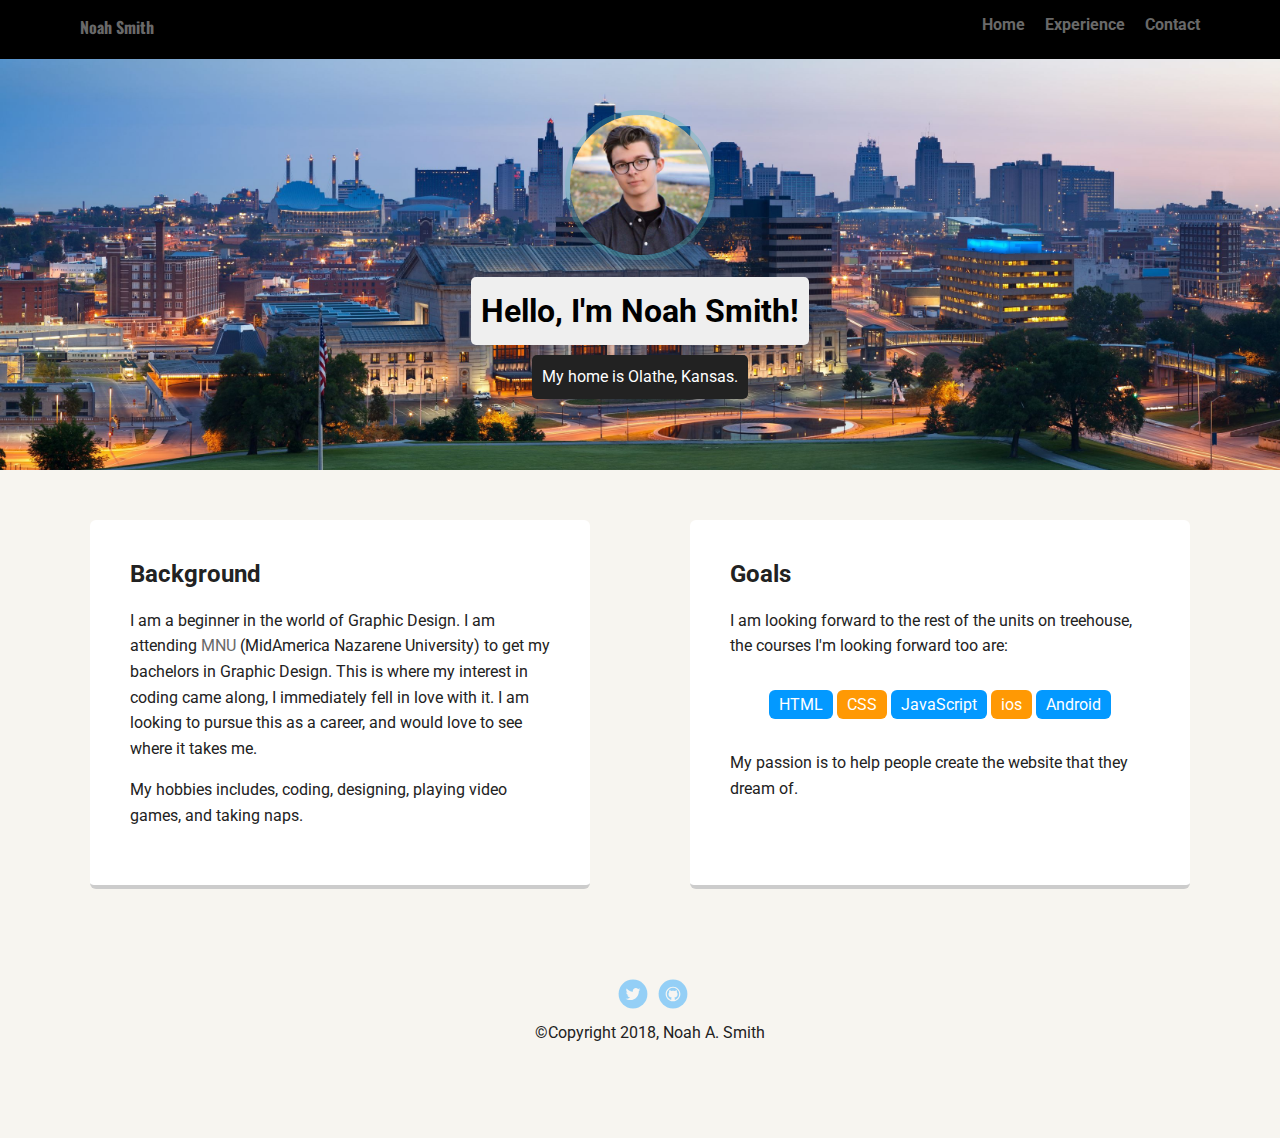
<file: index.html>
<!doctype html>
<html lang="en">
<head>
      
    <!--This is property of Noah Asher Smith, all rights are reserved.-->
    
   
  <meta charset="utf-8">
  <title>Noah A. Smith's Profile</title>
  <meta name="viewport" content="width=device-width, initial-scale=1.0">
  <link rel="stylesheet" href="styles.css">
  <link href="https://fonts.googleapis.com/css?family=Muli%7CRoboto:400,300,500,700,900" rel="stylesheet">
 <link href="https://fonts.googleapis.com/css?family=Open+Sans:400,400i,700,700i,800" rel="stylesheet">
<link href="https://fonts.googleapis.com/css?family=Oswald:400,500,700" rel="stylesheet">
  </head>
  <body>

    <div class="main-nav">
        <ul class="nav">
          <li class="name"><a href="index.html">Noah Smith</a></li>
          <li><a href="index.html">Home</a></li>
          <li><a href="experience.html">Experience</a></li>
          <li><a href="contact.html">Contact</a></li>
        </ul>
    </div>

    <header>
      <img src="images/profile.jpg" alt="Picture of Noah Smith" class="profile-image">
      <h1 class="tag name">Hello, I'm Noah Smith!</h1>
      <p class="tag location">My home is Olathe, Kansas.</p>
    </header>

    <main class="flex">
      <div class="card">
        <h2>Background</h2>
        <p>I am a beginner in the world of Graphic Design. I am attending <a href="https://mnu.edu">MNU</a> (MidAmerica Nazarene University) to get my bachelors in Graphic Design. This is where my interest in coding came along, I immediately fell in love with it. I am looking to pursue this as a career, and would love to see where it takes me.</p>
        <p>My hobbies includes, coding, designing, playing video games, and taking naps.</p>
      </div> 

      <div class="card">
        <h2>Goals</h2>
        <p>I am looking forward to the rest of the units on treehouse, the courses I'm looking forward too are:</p>
        <ul class="skills">
          <li>HTML</li>
          <li>CSS</li>
          <li>JavaScript</li>
          <li>ios</li>
            <li>Android</li>
        </ul>
        <p>My passion is to help people create the website that they dream of.</p>
      </div> 

    </main>
    <footer>
      <ul>
        <li><a href="https://twitter.com/NoahAsherSmith" class="social twitter">Twitter</a></li>
        <li><a href="https://github.com/NoahASmith" class="social github">Github</a></li>
      </ul>
      <p class="copyright">&copy;Copyright 2018, Noah A. Smith</p>
    </footer>
  </body>
  </html>
</file>
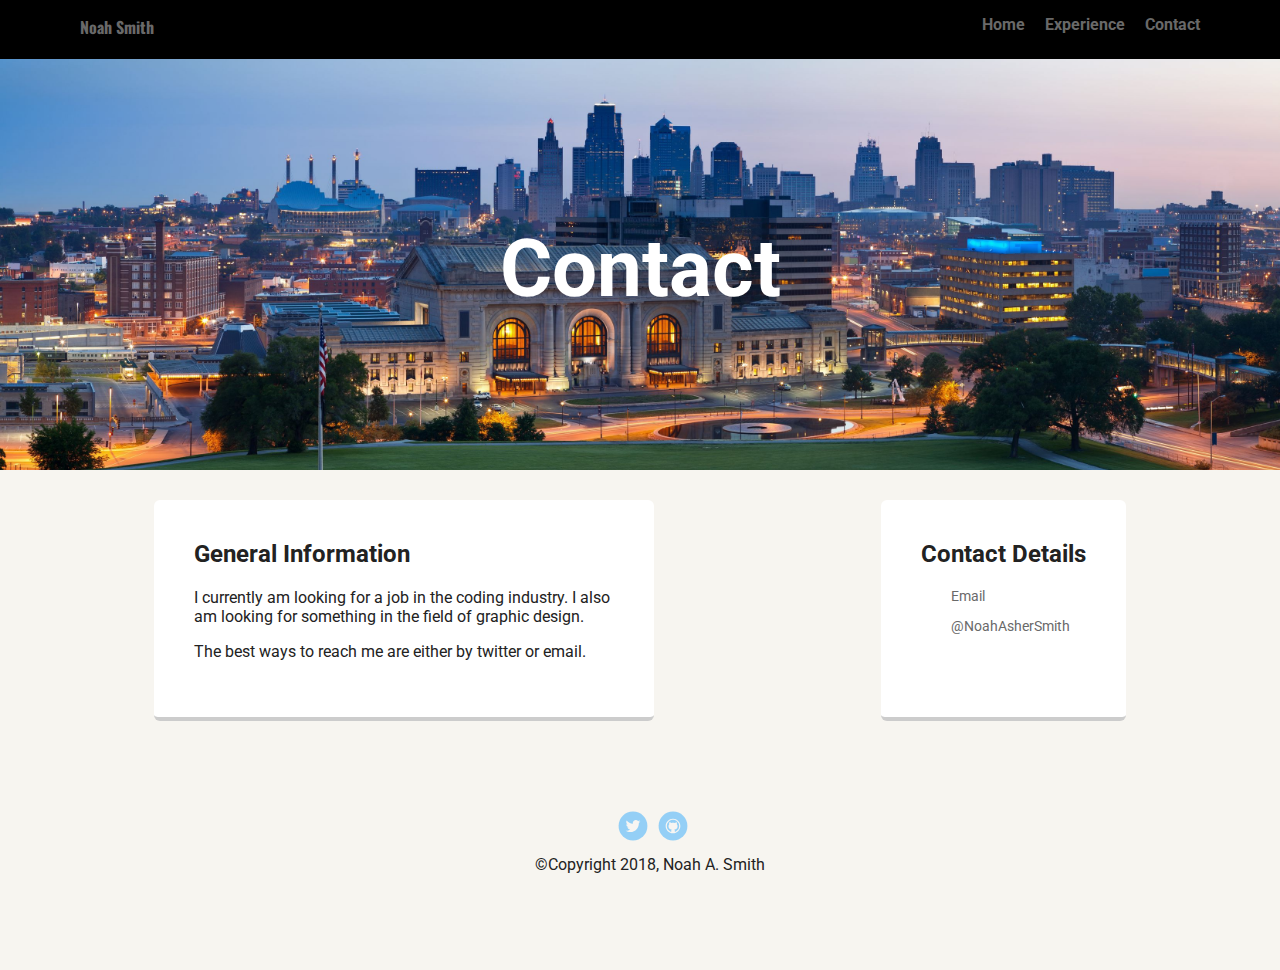
<file: contact.html>
<!doctype html>
<html lang="en">
<head>
    
    <!--This is property of Noah Asher Smith, all rights are reserved.-->
    
    
  <meta charset="utf-8">
  <title>Noah A. Smith's Profile</title>
  <meta name="viewport" content="width=device-width, initial-scale=1.0">
  <link rel="stylesheet" href="styles.css">
  <link href="https://fonts.googleapis.com/css?family=Muli%7CRoboto:400,300,500,700,900" rel="stylesheet">
  <link href="https://fonts.googleapis.com/css?family=Open+Sans:400,400i,700,700i,800" rel="stylesheet">
	<link href="https://fonts.googleapis.com/css?family=Oswald:400,500,700" rel="stylesheet">
 </head>
  <body>

    <div class="main-nav">
        <ul class="nav">
          <li class="name"><a href="index.html">Noah Smith</a></li>
          <li><a href="index.html">Home</a></li>
          <li><a href="experience.html">Experience</a></li>
          <li><a href="contact.html">Contact</a></li>
        </ul>
    </div>

    <header>
      <h1 class="ex-head">Contact</h1>
    </header>
    
	<div class="flex">
		<section class="card">
            <h2>General Information</h2>
              <p>I currently am looking for a job in the coding industry. I also am looking for something in the field of graphic design.</p>
              <p>The best ways to reach me are either by twitter or email.</p>
        </section>
        <section class="card">
            <h2>Contact Details</h2>
              <ul class="contact">
                <li class="mail"><a href="mailto:noah.a.smith98@gmail.com">Email</a></li>
                 <li class="twitter"><a href="http://twitter.com/intent/tweet?screen_name=NoahAsherSmith">@NoahAsherSmith</a></li>
              </ul>
		</section>
	</div>
   
    <footer>
      <ul>
        <li><a href="https://twitter.com/NoahAsherSmith" class="social twitter">Twitter</a></li>
        <li><a href="https://github.com/NoahASmith" class="social github">Github</a></li>
      </ul>
      <p class="copyright">&copy;Copyright 2018, Noah A. Smith</p>
    </footer>
  </body>
  </html>
</file>
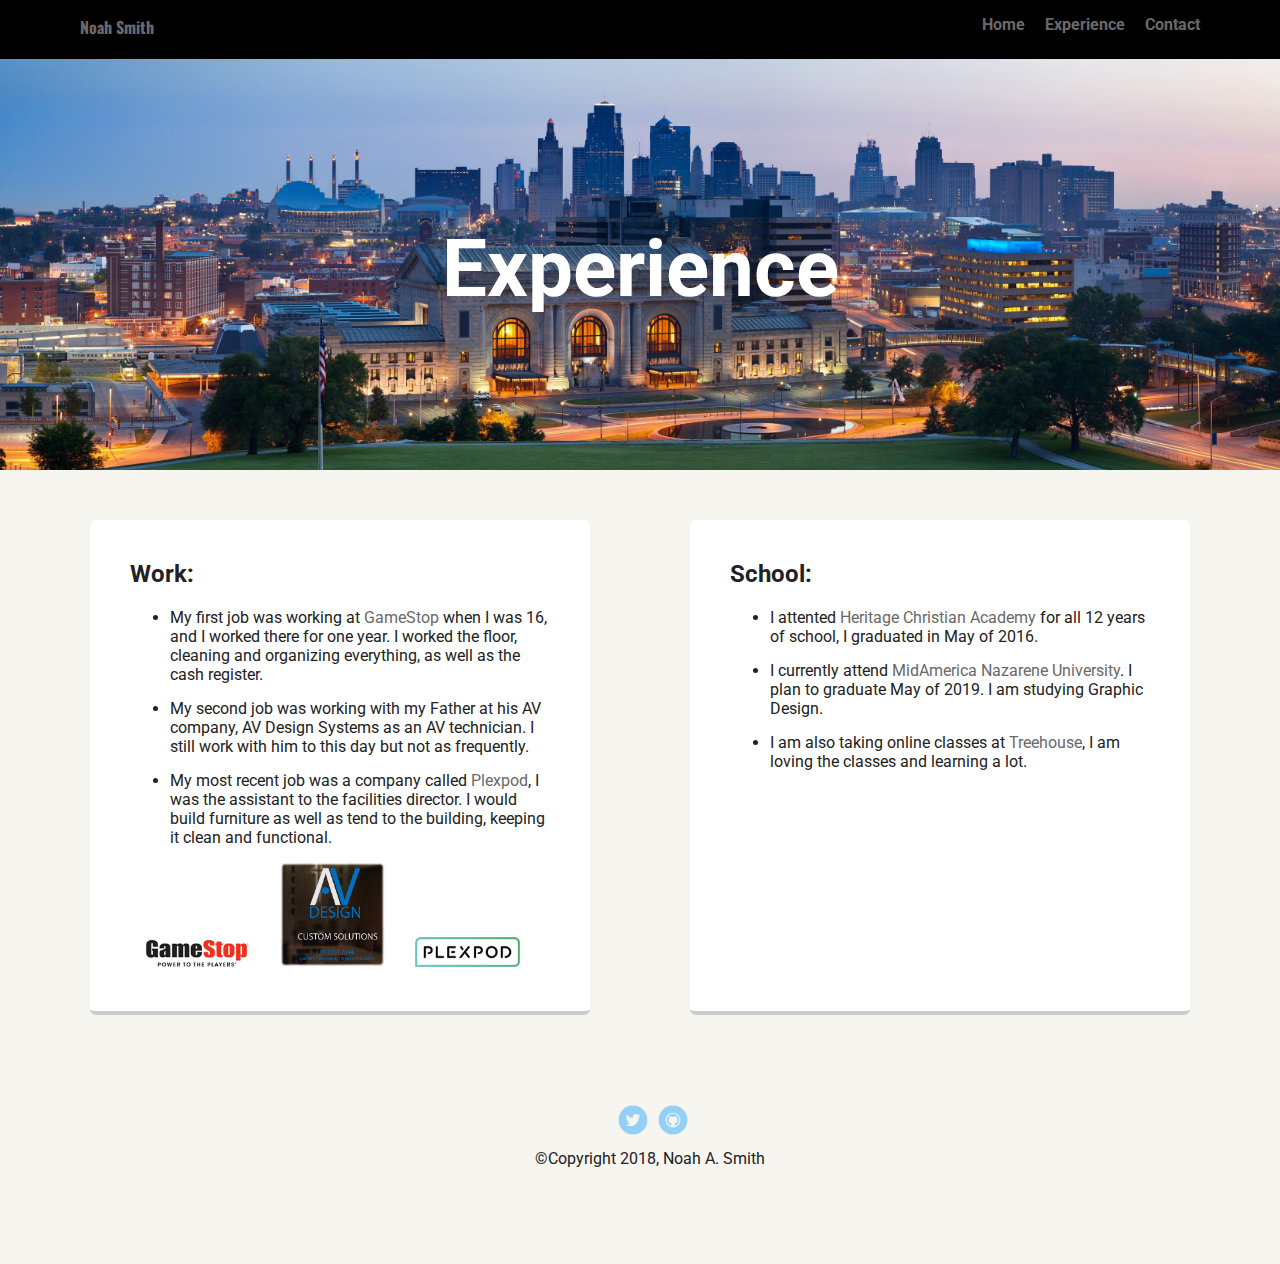
<file: experience.html>
<!doctype html>
<html lang="en">
<head>
      
    <!--This is property of Noah Asher Smith, all rights are reserved.-->
    
   
  <meta charset="utf-8">
  <title>Noah A. Smith's Profile</title>
  <meta name="viewport" content="width=device-width, initial-scale=1.0">
  <link rel="stylesheet" href="styles.css">
  <link href="https://fonts.googleapis.com/css?family=Muli%7CRoboto:400,300,500,700,900" rel="stylesheet">
  <link href="https://fonts.googleapis.com/css?family=Open+Sans:400,400i,700,700i,800" rel="stylesheet">
<link href="https://fonts.googleapis.com/css?family=Oswald:400,500,700" rel="stylesheet">
</head>
  <body>

    <div class="main-nav">
        <ul class="nav">
          <li class="name"><a href="index.html">Noah Smith</a></li>
          <li><a href="index.html">Home</a></li>
          <li><a href="experience.html">Experience</a></li>
          <li><a href="contact.html">Contact</a></li>
        </ul>
    </div>

    <header>
      <h1 class="ex-head">Experience</h1>
    </header>

    <main class="flex">
      <div class="card">
       <h2>Work:</h2>
         <ul>
        	<li>My first job was working at <a href="http://www.gamestop.com">GameStop</a> when I was 16, and I worked there for one year. I worked the floor, cleaning and organizing everything, as well as the cash register.</li>
       		 <li>My second job was working with my Father at his AV company, AV Design Systems as an AV technician. I still work with him to this day but not as frequently.</li>
       		 <li>My most recent job was a company called <a href="https://www.plexpod.com">Plexpod</a>, I was the assistant to the facilities director. I would build furniture as well as tend to the building, keeping it clean and functional.</li>
		  </ul>
       				<img src="images/gamestoplogo.png" alt="Gamestop Logo" class="logo"><img src="images/avdesign.png" alt="AV Design Logo" class="logo"><img src="images/plexpod.png" alt="Plexpod Logo" class="logo"></div>

      <div class="card">
		<h2>School:</h2>
    	<ul>
     		<li>I attented <a href="http://www.hcakc.org">Heritage Christian Academy</a> for all 12 years of school, I graduated in May of 2016.</li>
			<li>I currently attend <a href="https://mnu.edu">MidAmerica Nazarene University</a>. I plan to graduate May of 2019. I am studying Graphic Design.</li>
     		<li>I am also taking online classes at <a href="https://teamtreehouse.com/home">Treehouse</a>, I am loving the classes and learning a lot.</li>
		 </ul>
      </div> 

    </main>
    <footer>
      <ul>
        <li><a href="https://twitter.com/NoahAsherSmith" class="social twitter">Twitter</a></li>
        <li><a href="https://github.com/NoahASmith" class="social github">Github</a></li>
      </ul>
      <p class="copyright">&copy;Copyright 2018, Noah A. Smith</p>
    </footer>
  </body>
  </html>
</file>
<file: styles.css>
/* Global Layout Set-up */
* { 
  box-sizing: border-box;
}

h3 {
	font-family: 'Open Sans', sans-serif;
}

body {
  margin: 0;
  padding: 0;
  text-align: center;
  font-family: 'Roboto', sans-serif;
  color: #222;
  background: #f7f5f0;
}
/* Link Styles */

a {
  text-decoration: none;
  color:#696969;
}
a:hover {
  color: black;
}

/* Section Styles */

.main-nav {
  width: 100%;
  background: black;
  min-height: 30px;
  padding: 10px;
  position: fixed;
  text-align: center;
}
.nav {
  display: flex;
  justify-content: space-around;
  font-weight: 700;
  list-style-type: none;
  margin: 0 auto;
  padding: 0;
}

.nav .name {
    display: block;
    margin-right: auto;
    color: white;
	font-family: 'Oswald', sans-serif;
}
.nav li {
  padding: 5px 10px 10px 10px;
}
.nav a {
  transition: all .5s;
}
.nav a:hover {
  color: white
}

header {
  text-align: center;
  background: url('images/kansas-city.jpg') no-repeat top center ;
  background-size: cover;
  overflow: hidden;
  padding-top: 60px;
}
header {
  line-height: 1.5;
}
header .profile-image {
  margin-top: 50px;
  width: 150px;
  height: 150px;
  border-radius: 50%;
  border: 5px solid white;
  border-color: rgba(82,186,179, .3)
}

header .profile-image:hover {
  transform: scale(1.2) rotate(-7deg);
}



.tag {
  background-color: #efefef;
  color: black;
  padding: 10px;
  border-radius: 5px;
  display: table;
  margin: 10px auto;
} 

.tag:hover{
	transform: scale(1.1);
}

.location {
  background-color: #222;
  color:#FFFFFF;
}

.location:hover {
	transform: scale(1.1);
}

.card {
  margin: 30px;
  padding: 20px 40px 40px;
  max-width: 500px;
  text-align: left;
  background: #fff;
  border-bottom: 4px solid #ccc;
  border-radius: 6px;
  transition: all .5s;
}
.card:hover {
  border-color:  black;
}

ul.skills {
  padding: 0;
  text-align: center;
}

.skills li {
  border-radius: 6px;
  display: inline-block;
  background: #ff9904;
  color: white;
  padding: 5px 10px;
  margin: 2px;
}

.skills li:nth-child(odd) {
  background: #0399ff;
}

footer {
  width: 100%;
  min-height: 30px;
  padding: 20px 0 40px 20px;
}

footer .copyright {
  top: -8px;
  font-size: .75em;
}

footer ul {
  list-style-type: none;
  margin: 0;
  padding: 0;
}

footer ul li {
  display: inline-block;
}

a.social {
  display: inline-block;
  text-indent: -9999px;
  margin-left: 5px;
  width: 30px;
  height: 30px;
  background-size: 30px 30px;
  opacity: .4;
  transition: all .5s;
}
a.twitter {
  background-image: url(images/twitter.svg);
}
a.github {
  background-image: url(images/github.svg);
}
a.social:hover {
  opacity: 1;
}
.clearfix {
  clear: both;
}

/* PAGE: Experience */

div.card ul {
	margin: auto;
}

div.card li {
	margin: 15px auto;
}

img.logo {
	max-width: 25%;
	display: inline;
	margin: 0 15px;
	padding: 0;
}

/* PAGE: Contact */
#first {
    width: 50%;
    float: left;
  }
  
 #second li {
    width: 40%;
    float: right;
  }
.contact {
  list-style: none;
  padding: 0;
  margin: 0;
  font-size: 0.9em;
}

.contact a {
  display: block;
  min-height: 20px;
  background-repeat:no-repeat;
  background-size: 20px 20px;
  padding:0 0 0 30px;
  margin: 0 0 10px;
}

.contact a:hover {
	color: black;
}



/* Styles for smaller screens */
@media screen and (min-width: 460px) {
	
	.ex-head {
		font-size: 45px;
		color: white;
		padding-top: 5px;
	}
}




/* Styles for larger screens */
@media screen and (min-width: 720px) {
  
	.ex-head {
	font-size: 80px;
	color: white;
	padding-top: 95px;
}
	
  .flex {
      display: -ms-flexbox;      /* TWEENER - IE 10 */
      display: flex; 
      max-width: 1200px;
      -ms-flex-pack: distribute;
      justify-content: space-around;
      margin: 0 auto;
  }

  header {
    min-height: 470px;
  }

  .nav {
    max-width: 1200px;
    padding: 0 30px;
  }


  main {
    padding-top: 20px;
  }

  main p {
    line-height: 1.6em;
  }

  footer {
    font-size: 1.3em;
    max-width: 1200px;
    margin: 40px auto;
  }
}
</file>
